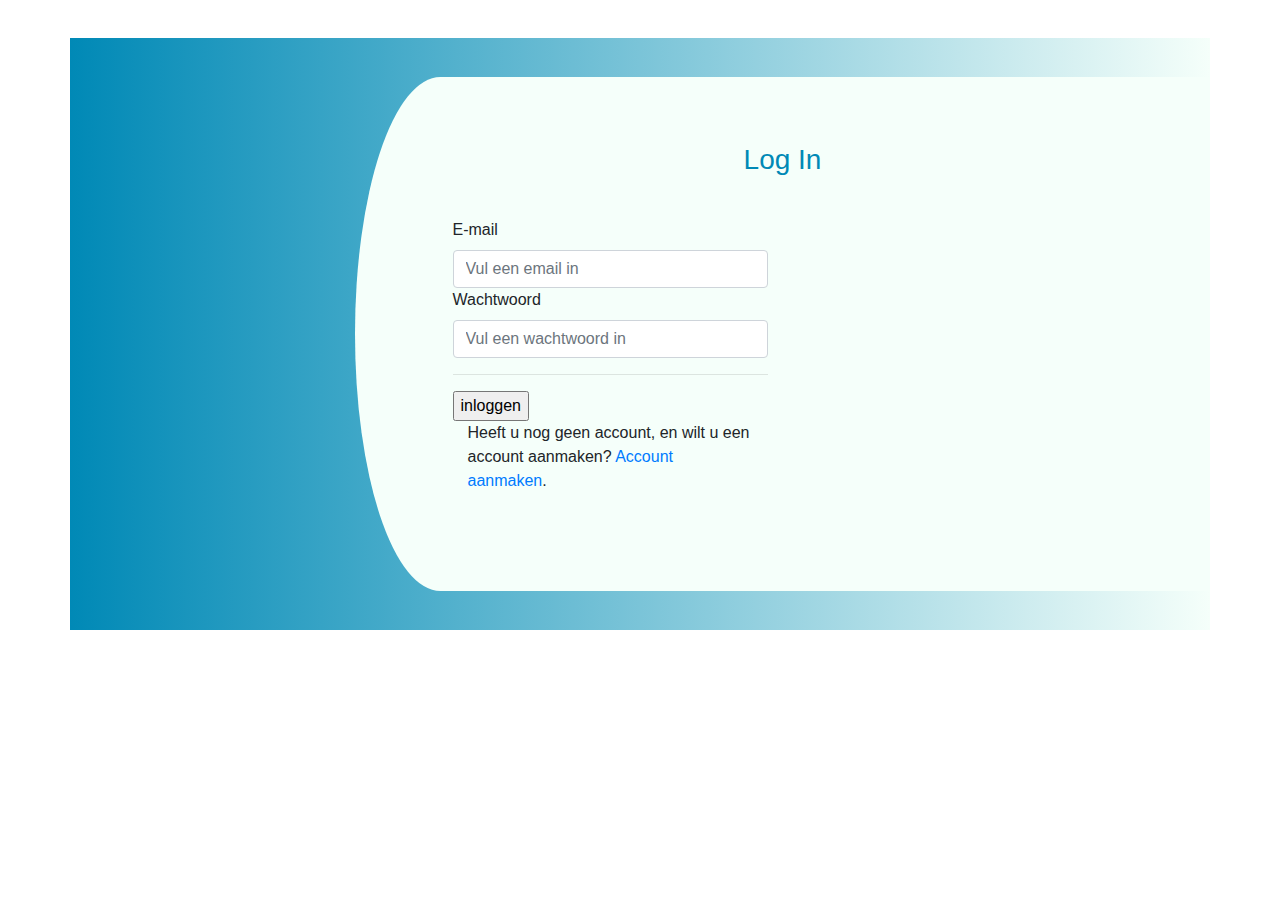
<file: src/main/webapp/index.html>
<!DOCTYPE html>
<html lang="en">
<head>
    <meta charset="UTF-8">
    <title>Title</title>
    <link rel="stylesheet" href="css/StyleOfHtml.css" />
</head>
<body>
<link href="//maxcdn.bootstrapcdn.com/bootstrap/4.1.1/css/bootstrap.min.css" rel="stylesheet" id="bootstrap-css">
<script src="//maxcdn.bootstrapcdn.com/bootstrap/4.1.1/js/bootstrap.min.js"></script>
<script src="//cdnjs.cloudflare.com/ajax/libs/jquery/3.2.1/jquery.min.js"></script>
<script src="js/LoginSchermGebruiker.js"></script>

<form id="inloggenvangebruiker">

    <div class="container register">
        <div class="row">
            <div class="col-md-3 register-left">
            </div>
            <div class="col-md-9 register-right">

                <div class="tab-content" id="myTabContent">
                    <div class="tab-pane fade show active" id="home" role="tabpanel" aria-labelledby="home-tab">
                        <h3 class="register-heading">Log In</h3>
                        <div class="row register-form">
                            <div class="col-md-6">

                                <label for="email">E-mail     </label>
                                <input type="text" placeholder="Vul een email in" name="email" id="email" required tabindex="1" class="form-control">

                                <label for="wachtwoord">Wachtwoord</label>
                                <input type="password" placeholder="Vul een wachtwoord in" name="wachtwoord" id="wachtwoord" required tabindex="1" class="form-control">
                                <hr>

                                <input type="button" onclick="ingelogd()" value="inloggen" id="inlogButton">

                                <div class="container signin">
                                    <p>Heeft u nog geen account, en wilt u een account aanmaken? <a href="RegistrerenEigenaar.html">Account aanmaken</a>.</p>
                                </div>

                            </div>
                            <br>


                        </div>
                    </div>

                </div>
            </div>
        </div>
    </div>
</form>

</body>
</html>
</file>
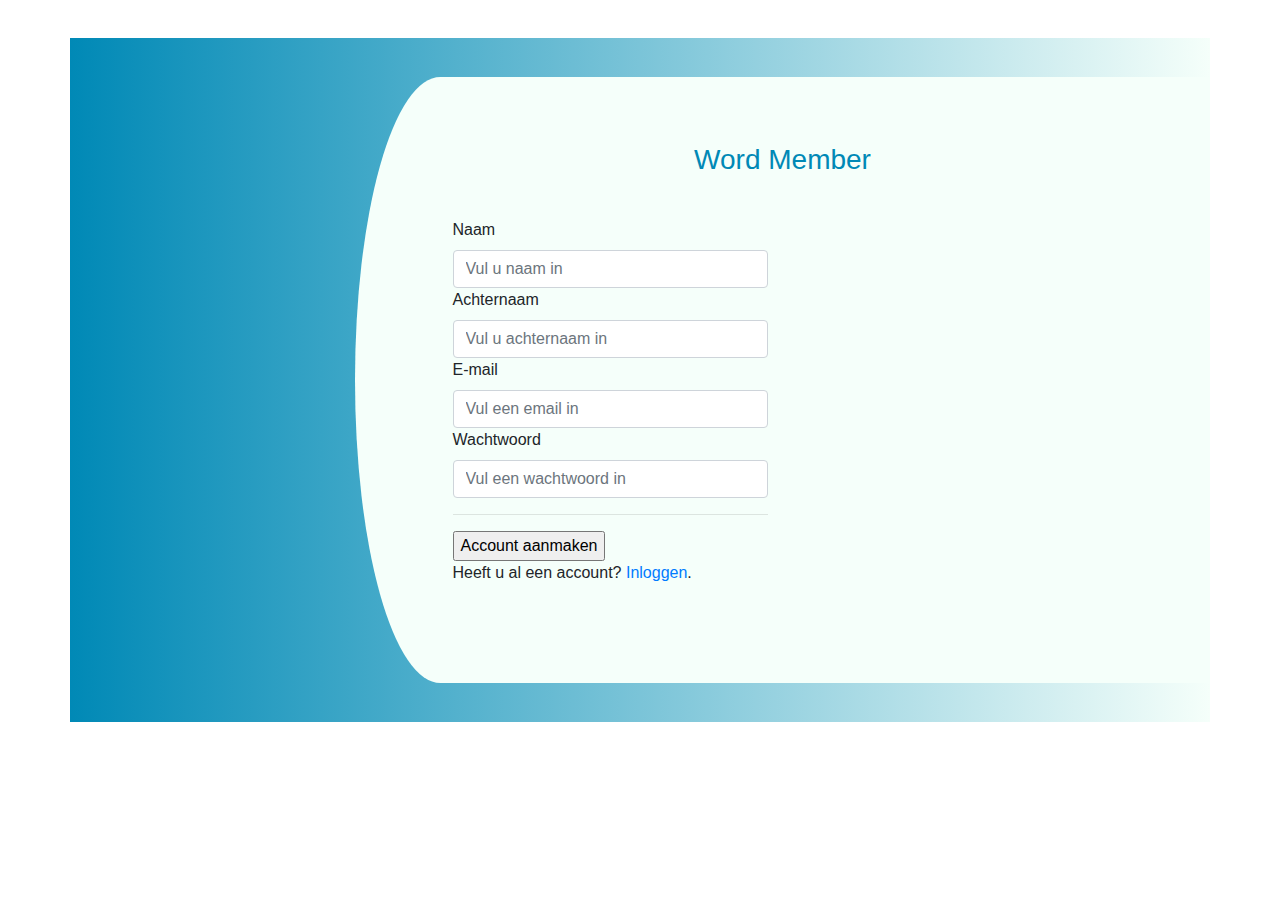
<file: src/main/webapp/RegistrerenEigenaar.html>
<!DOCTYPE html>
<html lang="en">
<head>
    <meta charset="UTF-8">
    <title>Title</title>
    <link rel="stylesheet" href="css/StyleOfHtml.css" />
</head>
<body>
<link href="//maxcdn.bootstrapcdn.com/bootstrap/4.1.1/css/bootstrap.min.css" rel="stylesheet" id="bootstrap-css">
<script src="//maxcdn.bootstrapcdn.com/bootstrap/4.1.1/js/bootstrap.min.js"></script>
<script src="//cdnjs.cloudflare.com/ajax/libs/jquery/3.2.1/jquery.min.js"></script>
<script src="js/RegistrerenEigenaar.js"></script>
<script>
    //Accountaanmaken();
</script>
<form id="hetmakenvaneennieuweaccount">

    <div class="container register">
        <div class="row">
            <div class="col-md-3 register-left">
            </div>
            <div class="col-md-9 register-right">

                <div class="tab-content" id="myTabContent">
                    <div class="tab-pane fade show active" id="home" role="tabpanel" aria-labelledby="home-tab">
                        <h3 class="register-heading">Word Member</h3>
                        <div class="row register-form">
                            <div class="col-md-6">
                                <label for="naam">Naam     </label>
                                <input type="text" placeholder="Vul u naam in" name="naam" id="naam" required tabindex="1" class="form-control">

                                <label for="achternaam">Achternaam</label>
                                <input type="text" placeholder="Vul u achternaam in" name="achternaam" id="achternaam" required tabindex="1" class="form-control">

                                <label for="email">E-mail     </label>
                                <input type="text" placeholder="Vul een email in" name="email" id="email" required tabindex="1" class="form-control">

                                <label for="wachtwoord">Wachtwoord</label>
                                <input type="password" placeholder="Vul een wachtwoord in" name="wachtwoord" id="wachtwoord" required tabindex="1" class="form-control">
                                <hr>

                                <input type="button" onclick="Accountaanmaken()" value="Account aanmaken" id="inlogButton">
                            </div>
                            <br>

                            <div class="container signin">
                                <p>Heeft u al een account? <a href="index.html">Inloggen</a>.</p>
                            </div>
                        </div>
                    </div>

                </div>
            </div>
        </div>
    </div>
</form>

</body>
</html>
</file>
<file: src/main/webapp/css/StyleOfHtml.css>
.register{
    background: -webkit-linear-gradient(left, #0089b6, #F5FFFA);
    margin-top: 3%;
    padding: 3%;
}
.register-left{
    text-align: center;
    color: #000000;
    margin-top: 4%;
}
.register-left input{
    border: none;
    border-radius: 1.5rem;
    padding: 2%;
    width: 60%;
    background: #000000;
    font-weight: bold;
    color: #000000;
    margin-top: 30%;
    margin-bottom: 3%;
    cursor: pointer;
}
.register-right{
    background: #F5FFFA;
    border-top-left-radius: 10% 50%;
    border-bottom-left-radius: 10% 50%;
}
.register-left img{
    margin-top: 15%;
    margin-bottom: 5%;
    width: 25%;
    -webkit-animation: mover 2s infinite  alternate;
    animation: mover 1s infinite  alternate;
}
@-webkit-keyframes mover {
    0% { transform: translateY(0); }
    100% { transform: translateY(-20px); }
}
@keyframes mover {
    0% { transform: translateY(0); }
    100% { transform: translateY(-20px); }
}
.register-left p{
    font-weight: lighter;
    padding: 12%;
    margin-top: -9%;
}
.register .register-form{
    padding: 10%;
    margin-top: 10%;
}
.btnRegister{
    float: right;
    margin-top: 10%;
    border: none;
    border-radius: 1.5rem;
    padding: 2%;
    background: #0089b6;
    color: #000000;
    font-weight: 600;
    width: 50%;
    cursor: pointer;
}
.register .nav-tabs{
    margin-top: 3%;
    border: none;
    background: #0062cc;
    border-radius: 1.5rem;
    width: 28%;
    float: right;
}
.register .nav-tabs .nav-link{
    padding: 2%;
    height: 34px;
    font-weight: 600;
    color: #000000;
    border-top-right-radius: 1.5rem;
    border-bottom-right-radius: 1.5rem;
}
.register .nav-tabs .nav-link:hover{
    border: none;
}
.register .nav-tabs .nav-link.active{
    width: 100px;
    color: #0089b6;
    border: 2px solid #0089b6;
    border-top-left-radius: 2.5rem;
    border-bottom-left-radius: 1.5rem;
}
.register-heading{
    text-align: center;
    margin-top: 8%;
    margin-bottom: -15%;
    color: #0089b6;
}
</file>
